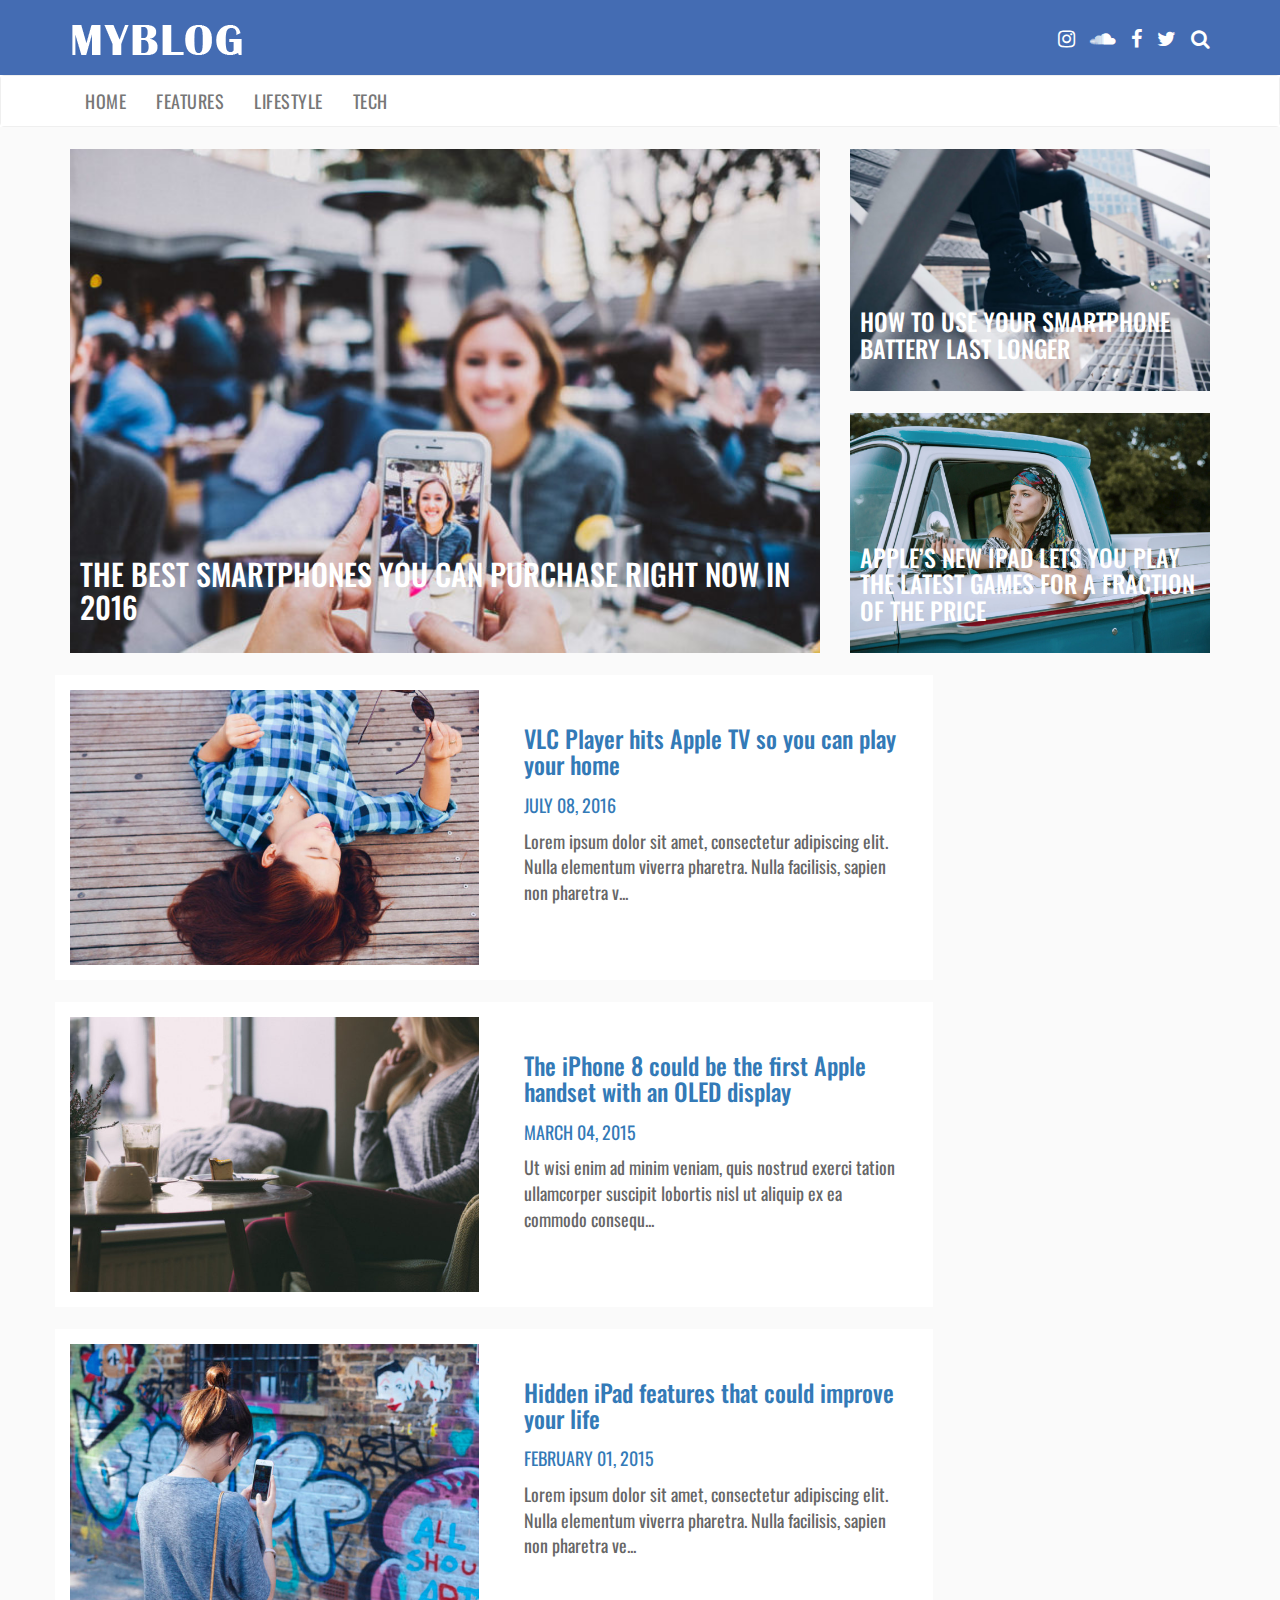
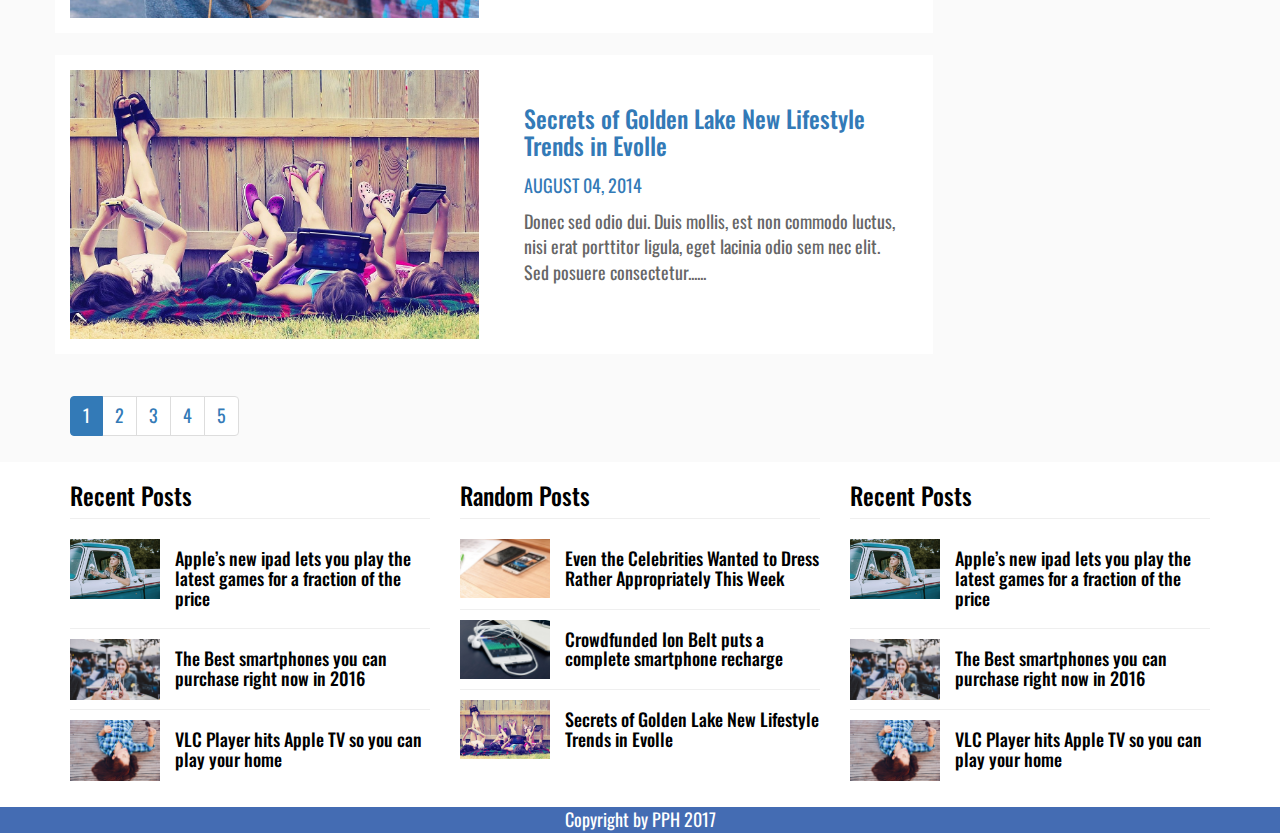
<file: index.html>
<!DOCTYPE html>
<html lang="en">
<head>
	<meta charset="UTF-8">
	<title>HOME</title>	
	<meta name="viewport" content="width=device-width, initial-scale=1.0">

	<link rel="stylesheet" href="https://maxcdn.bootstrapcdn.com/bootstrap/3.3.7/css/bootstrap.min.css">
	<link rel="stylesheet" href="https://maxcdn.bootstrapcdn.com/font-awesome/4.7.0/css/font-awesome.min.css">
  <link href="https://fonts.googleapis.com/css?family=Oswald" rel="stylesheet">
	<link rel="stylesheet" href="css/index.css">
	
</head>
<body>
<header>
	<div class="container-fluid">
		<div class="container ">
			<div class="row">
				<div class="col-sm-6 col-md-6 col-lg-6 col-xs-6 header-left">
					<div class="logo">
						<img src="img/logo.png" alt="" class="responsive" id="logo">
					</div>
        </div>
        <div class="col-sm-6 col-md-6 col-lg-6 col-xs-6 header-right">
					<div class="social">
              <a href="https://www.instagram.com/" target="_blank">
                <i class="fa fa-instagram"></i>
              </a>
              <a href="https://soundcloud.com/" target="_blank">
                <i class="fa fa-soundcloud"></i>
              </a>
              <a href="https://www.facebook.com/" target="_blank">
                <i class="fa fa-facebook"></i>
              </a>
              <a href="https://www.twitter.com/" target="_blank">
                <i class="fa fa-twitter"></i>
              </a>
              <a href="#">
                <i class="fa fa-search"></i>
              </a>
					</div>
				

				</div>
			</div>
		</div>
	</div>
</header>
<nav class="navbar ">
  <div class="container-fluid menu">
  	<div class="container">
  		<div class="row">
  			<div class="col-md-12 col-sm-12 col-lg-12 main-menu">
  				<div class="navbar-header">
      <button type="button" class="navbar-toggle" data-toggle="collapse" data-target="#myNavbar">
        <span class="icon-bar"></span>
        <span class="icon-bar"></span>
        <span class="icon-bar"></span>                        
      </button>
    </div>
    <div class="collapse navbar-collapse " id="myNavbar">
      <ul class="nav navbar-nav">
        <li class=""><a href="#">HOME</a></li>
        <li><a href="#">FEATURES</a></li>
        <li><a href="#">LIFESTYLE</a></li>
        <li><a href="#">TECH</a></li>
      </ul>

    </div>
  			</div>
  		</div>
  	</div>  
  </div>
</nav>
<div class="container-fluid main">
<!--Top post-->
	<div class="container">
		<div class="row">
<!-- top post left -->
			<div class="col-sm-12 col-md-8 col-lg-8">
				<div class="main-content-left main-content">
           <a href="detail1.html" class="main-content-img">
             <img src="img/hinh1.jpg" alt="">
           </a>
            <h2 class="post-panel">
              <a href="#">THE BEST SMARTPHONES YOU CAN PURCHASE RIGHT NOW IN 2016</a>
            </h2>
        </div>
			</div>
<!-- top post right -->
			<div class="col-sm-12 col-md-4 col-lg-4">
        <div class="main-content-right main-content">
          <div class="main-content-right-first">
            <a href="#" class="main-content-img">
              <img src="img/hinh2.jpg" alt="">
            </a>
            <h3 class="post-panel">
              <a href="#">HOW TO USE YOUR SMARTPHONE BATTERY LAST LONGER</a>
            </h3>
          </div>
          <div class="main-content-right-last">
            <a href="#" class="main-content-img">
              <img src="img/hinh3.jpg" alt="">
            </a>
            <h3 class="post-panel">
              <a href="#">APPLE’S NEW IPAD LETS YOU PLAY THE LATEST GAMES FOR A FRACTION OF THE PRICE</a>
            </h3>
          </div>
        </div>   
      </div>
		</div>
	</div>
<!-- recent post -->
  <div class="container middle-content">
    <div class="row">
      <div class="col-sm-12 col-md-9 col-lg-9">
<!-- post 1 -->
        <div class="row post">
          <div class="col-sm-12 col-md-6 col-lg-6 post-left">
            <div class="post-img">
              <a href="">
              <img src="img/hinh4.jpg" alt="">
              </a>
            </div>
          </div>
          <div class="col-sm-12 col-md-6 col-lg-6 post-right">
            <div class="post-detail">
              <h3>
                <a href="#">VLC Player hits Apple TV so you can play your home</a>
              </h3>
              <div class="post-detail-bot">
                <div lass="post-detail-bot-time">
                  <a href="#">JULY 08, 2016</a>
                </div>
                <div class="post-detail-bot-content">
                  <p>Lorem ipsum dolor sit amet, consectetur adipiscing elit. Nulla elementum viverra pharetra. Nulla facilisis, sapien non pharetra v...</p>
                </div>
              </div>
            </div>
          </div>
        </div>
<!-- end post 1 -->
<!-- post 1 -->
        <div class="row post">
          <div class="col-sm-12 col-md-6 col-lg-6 ">
            <div class="post-img">
              <a href="">
              <img src="img/hinh5.jpg" alt="">
              </a>
            </div>
          </div>
          <div class="col-sm-12 col-md-6 col-lg-6 ">
            <div class="post-detail">
              <h3>
                <a href="#">The iPhone 8 could be the first Apple handset with an OLED display</a>
              </h3>
              <div class="post-detail-bot">
                <div lass="post-detail-bot-time">
                  <a href="#">MARCH 04, 2015</a>
                </div>
                <div class="post-detail-bot-content">
                  <p>Ut wisi enim ad minim veniam, quis nostrud exerci tation ullamcorper suscipit lobortis nisl ut aliquip ex ea commodo consequ...</p>
                </div>
              </div>
            </div>
          </div>
        </div>
<!-- end post 1 -->
<!-- post 1 -->
        <div class="row post">
          <div class="col-sm-12 col-md-6 col-lg-6 ">
            <div class="post-img">
              <a href="">
              <img src="img/hinh6.jpg" alt="">
              </a>
            </div>
          </div>
          <div class="col-sm-12 col-md-6 col-lg-6 ">
            <div class="post-detail">
              <h3>
                <a href="#">Hidden iPad features that could improve your life</a>
              </h3>
              <div class="post-detail-bot">
                <div lass="post-detail-bot-time">
                  <a href="#">FEBRUARY 01, 2015</a>
                </div>
                <div class="post-detail-bot-content">
                  <p>Lorem ipsum dolor sit amet, consectetur adipiscing elit. Nulla elementum viverra pharetra. Nulla facilisis, sapien non pharetra ve...</p>
                </div>
              </div>
            </div>
          </div>
        </div>
<!-- end post 1 -->
<!-- post 1 -->
        <div class="row post">
          <div class="col-sm-12 col-md-6 col-lg-6 ">
            <div class="post-img">
              <a href="">
              <img src="img/hinh7.jpg" alt="">
              </a>
            </div>
          </div>
          <div class="col-sm-12 col-md-6 col-lg-6 ">
            <div class="post-detail">
              <h3>
                <a href="#">Secrets of Golden Lake New Lifestyle Trends in Evolle</a>
              </h3>
              <div class="post-detail-bot">
                <div lass="post-detail-bot-time">
                  <a href="#">AUGUST 04, 2014</a>
                </div>
                <div class="post-detail-bot-content">
                  <p>Donec sed odio dui. Duis mollis, est non commodo luctus, nisi erat porttitor ligula, eget lacinia odio sem nec elit. Sed posuere consectetur......</p>
                </div>
              </div>
            </div>
          </div>
        </div>
<!-- end post 1 -->
<!-- Pag -->
        <div class="row">
          <div class="col-sm-12 col-md-12 col-lg-12">
            <ul class="pagination">
              <li class="active"><a href="#">1</a></li>
              <li><a href="#">2</a></li>
              <li><a href="#">3</a></li>
              <li><a href="#">4</a></li>
              <li><a href="#">5</a></li>
            </ul>
          </div>
        </div>
      </div>
<!-- side -->
      <div class="col-sm-12 col-md-3 col-lg-3"></div>
    </div>
  </div>  
</div>
<!-- Content footer -->
<div class="container-fluid content-footer">
  <div class="container">
    <div class="row">
<!-- row1 -->
      <div class="col-sm-12 col-md-4 col-lg-4 content-footer-row">
          <div class="content-footer-header">
            <a href="#">
              <h3>Recent Posts</h3>
            </a>
          </div>
<!-- post1 -->
          <div class="content-footer-detail">
            <div class="content-footer-detail-img">
              <a href="#">
                <img src="img/hinh3.jpg" alt="">
              </a>
            </div>
            <div class="content-footer-detail-post">
              <a href="#">
                <h4>Apple’s new ipad lets you play the latest games for a fraction of the price</h4>
              </a>
            </div>
          </div>
<!-- end post1 -->
<!-- post1 -->
          <div class="content-footer-detail end-post">
            <div class="content-footer-detail-img">
              <a href="#">
                <img src="img/hinh1.jpg" alt="">
              </a>
            </div>
            <div class="content-footer-detail-post">
              <a href="#">
                <h4>The Best smartphones you can purchase right now in 2016</h4>
              </a>
            </div>
          </div>
<!-- end post1 -->
<!-- post1 -->
          <div class="content-footer-detail end-post">
            <div class="content-footer-detail-img">
              <a href="#">
                <img src="img/hinh4.jpg" alt="">
              </a>
            </div>
            <div class="content-footer-detail-post">
              <a href="#">
                <h4>VLC Player hits Apple TV so you can play your home</h4>
              </a>
            </div>
          </div>
<!-- end post1 -->
      </div>
<!-- end row1 -->
<!-- row2 -->
      <div class="col-sm-12 col-md-4 col-lg-4 content-footer-row">
          <div class="content-footer-header">
            <a href="#">
              <h3>Random Posts</h3>
            </a>
          </div>
<!-- post2 -->
          <div class="content-footer-detail">
            <div class="content-footer-detail-img">
              <a href="#">
                <img src="img/hinh8.jpg" alt="">
              </a>
            </div>
            <div class="content-footer-detail-post">
              <a href="#">
                <h4>Even the Celebrities Wanted to Dress Rather Appropriately This Week</h4>
              </a>
            </div>
          </div>
<!-- end post2 -->
<!-- post2 -->
          <div class="content-footer-detail end-post">
            <div class="content-footer-detail-img">
              <a href="#">
                <img src="img/hinh9.jpg" alt="">
              </a>
            </div>
            <div class="content-footer-detail-post">
              <a href="#">
                <h4>Crowdfunded Ion Belt puts a complete smartphone recharge </h4>
              </a>
            </div>
          </div>
<!-- end post2 -->
<!-- post2 -->
          <div class="content-footer-detail end-post">
            <div class="content-footer-detail-img">
              <a href="#">
                <img src="img/hinh7.jpg" alt="">
              </a>
            </div>
            <div class="content-footer-detail-post">
              <a href="#">
                <h4>Secrets of Golden Lake New Lifestyle Trends in Evolle</h4>
              </a>
            </div>
          </div>
<!-- end post2 -->
      </div>
<!-- end row2 -->
<!-- row3 -->
      <div class="col-sm-12 col-md-4 col-lg-4 content-footer-row">
          <div class="content-footer-header">
            <a href="#">
              <h3>Recent Posts</h3>
            </a>
          </div>
<!-- post3 -->
          <div class="content-footer-detail">
            <div class="content-footer-detail-img">
              <a href="#">
                <img src="img/hinh3.jpg" alt="">
              </a>
            </div>
            <div class="content-footer-detail-post">
              <a href="#">
                <h4>Apple’s new ipad lets you play the latest games for a fraction of the price</h4>
              </a>
            </div>
          </div>
<!-- end post3 -->
<!-- post3 -->
          <div class="content-footer-detail end-post">
            <div class="content-footer-detail-img">
              <a href="#">
                <img src="img/hinh1.jpg" alt="">
              </a>
            </div>
            <div class="content-footer-detail-post">
              <a href="#">
                <h4>The Best smartphones you can purchase right now in 2016</h4>
              </a>
            </div>
          </div>
<!-- end post3 -->
<!-- post3 -->
          <div class="content-footer-detail end-post">
            <div class="content-footer-detail-img">
              <a href="#">
                <img src="img/hinh4.jpg" alt="">
              </a>
            </div>
            <div class="content-footer-detail-post">
              <a href="#">
                <h4>VLC Player hits Apple TV so you can play your home</h4>
              </a>
            </div>
          </div>
<!-- end post3 -->
      </div>
<!-- end row3 -->
    </div>
  </div>
</div>
<!-- End Content footer -->
<div class="container-fluid footer">
  <div calss="container">
    <div class="row">
      <div class="col0-sm-12 col-md-12 col-lg-12">
        <footer>
          Copyright by PPH 2017
        </footer>
      </div>
    </div>
  </div>
</div>

	


</body>
<script src="https://ajax.googleapis.com/ajax/libs/jquery/3.2.1/jquery.min.js"></script>
<script src="https://maxcdn.bootstrapcdn.com/bootstrap/3.3.7/js/bootstrap.min.js"></script>
</html>
</file>
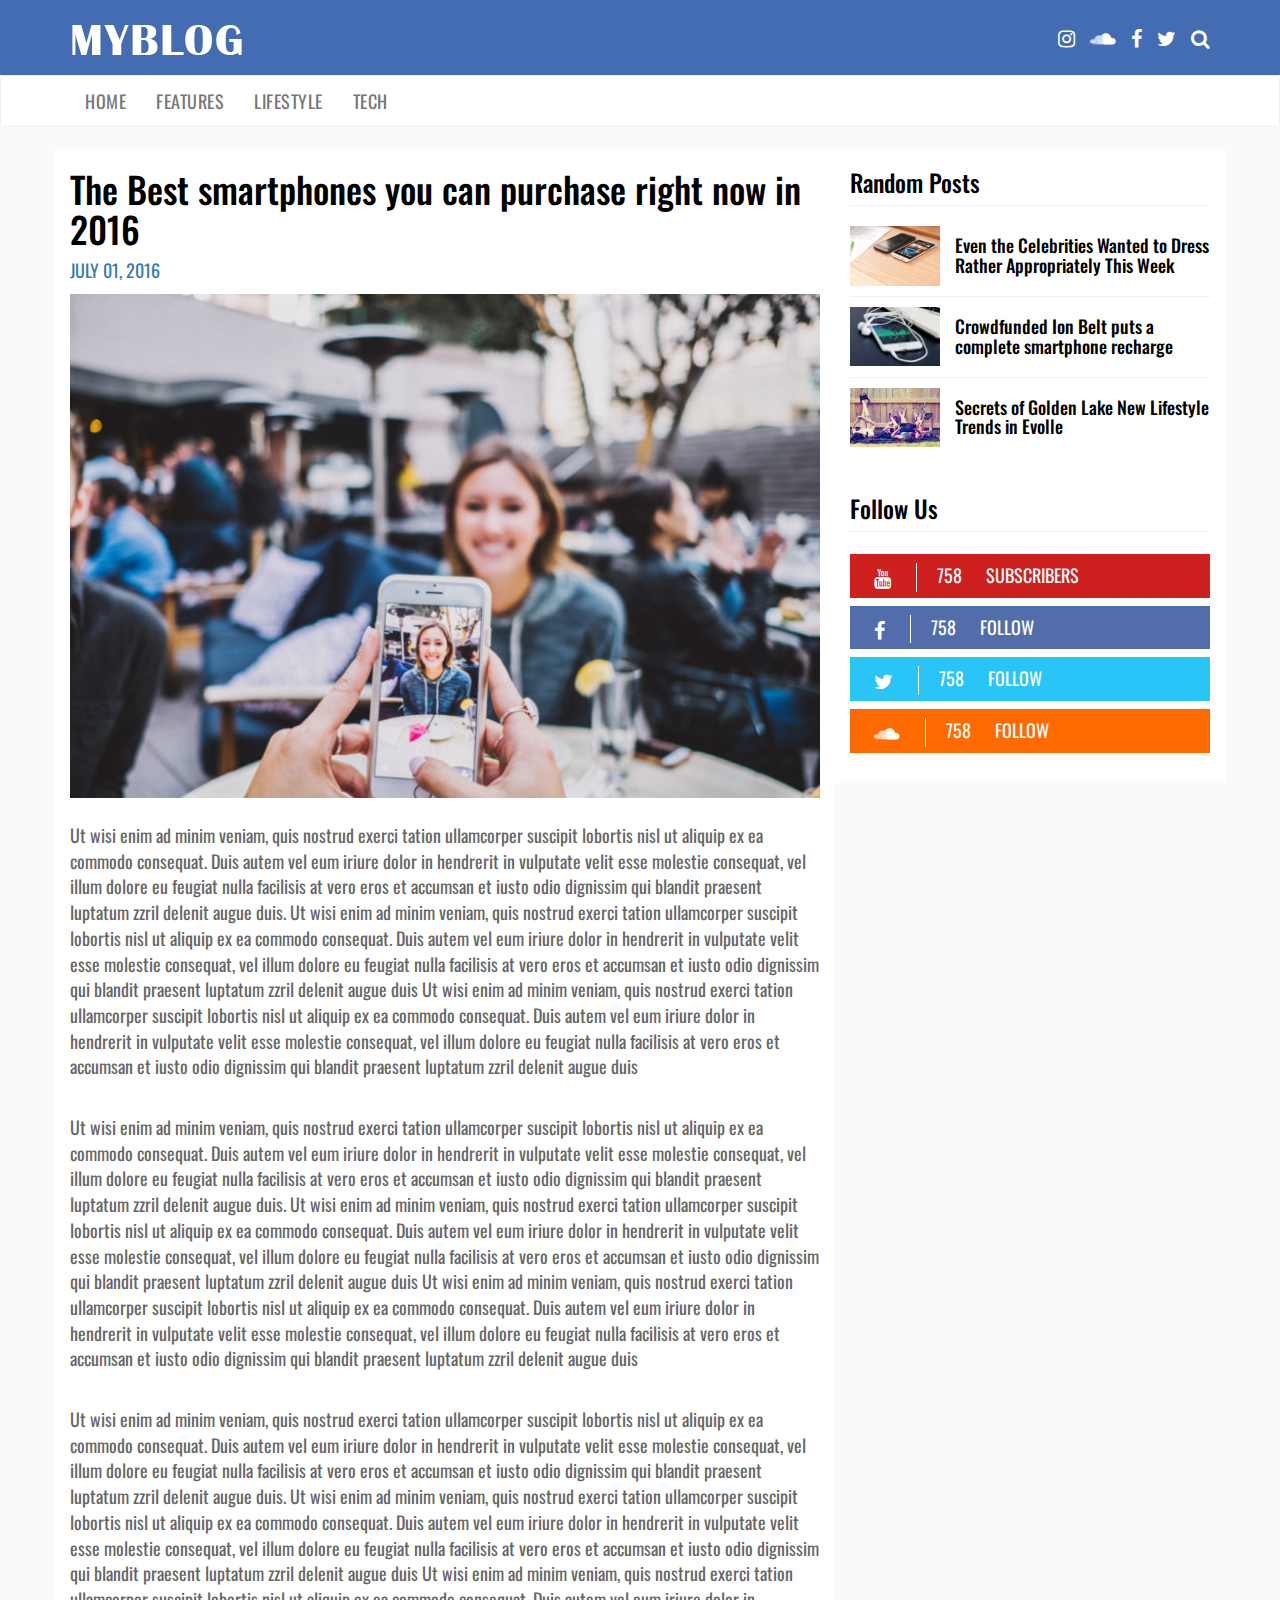
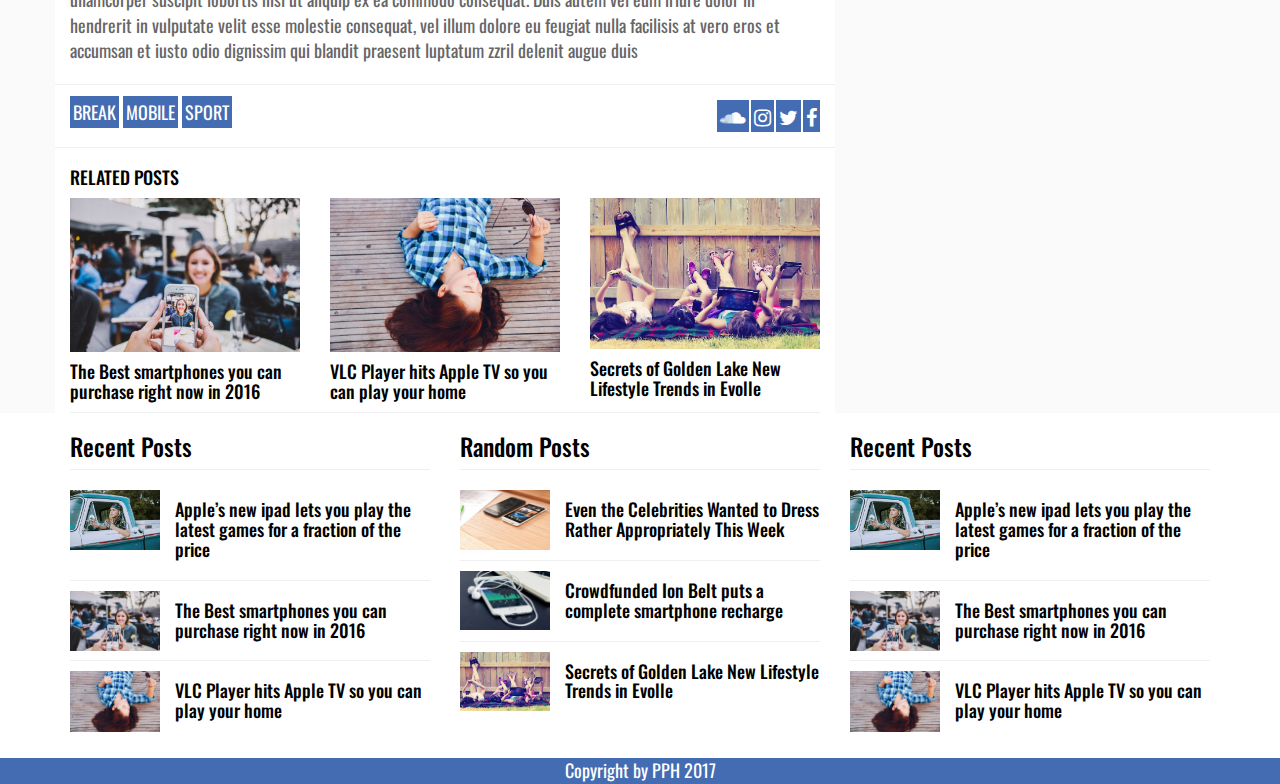
<file: detail1.html>
<!DOCTYPE html>
<html lang="en">
<head>
	<meta charset="UTF-8">
	<title>THE BEST SMARTPHONES YOU CAN PURCHASE RIGHT NOW IN 2016</title>
	<meta name="viewport" content="width=device-width, initial-scale=1.0">

	<link rel="stylesheet" href="https://maxcdn.bootstrapcdn.com/bootstrap/3.3.7/css/bootstrap.min.css">
	<link rel="stylesheet" href="https://maxcdn.bootstrapcdn.com/font-awesome/4.7.0/css/font-awesome.min.css">
  	<link href="https://fonts.googleapis.com/css?family=Oswald" rel="stylesheet">
	<!-- <link rel="stylesheet" href="css/index.css"> -->
	<link rel="stylesheet" href="css/detail.css">
</head>
<body>
<header>
	<div class="container-fluid">
		<div class="container ">
			<div class="row">
				<div class="col-sm-6 col-md-6 col-lg-6 col-xs-6 header-left">
					<div class="logo">
						<img src="img/logo.png" alt="" class="responsive" id="logo">
					</div>
        </div>
        <div class="col-sm-6 col-md-6 col-lg-6 col-xs-6 header-right">
					<div class="social">
              <a href="https://www.instagram.com/" target="_blank">
                <i class="fa fa-instagram"></i>
              </a>
              <a href="https://soundcloud.com/" target="_blank">
                <i class="fa fa-soundcloud"></i>
              </a>
              <a href="https://www.facebook.com/" target="_blank">
                <i class="fa fa-facebook"></i>
              </a>
              <a href="https://www.twitter.com/" target="_blank">
                <i class="fa fa-twitter"></i>
              </a>
              <a href="#">
                <i class="fa fa-search"></i>
              </a>
					</div>
				

				</div>
			</div>
		</div>
	</div>
</header>
<nav class="navbar ">
  <div class="container-fluid menu">
  	<div class="container">
  		<div class="row">
  			<div class="col-md-12 col-sm-12 col-lg-12 main-menu">
  				<div class="navbar-header">
      <button type="button" class="navbar-toggle" data-toggle="collapse" data-target="#myNavbar">
        <span class="icon-bar"></span>
        <span class="icon-bar"></span>
        <span class="icon-bar"></span>                        
      </button>
    </div>
    <div class="collapse navbar-collapse " id="myNavbar">
      <ul class="nav navbar-nav">
        <li class=""><a href="#">HOME</a></li>
        <li><a href="#">FEATURES</a></li>
        <li><a href="#">LIFESTYLE</a></li>
        <li><a href="#">TECH</a></li>
      </ul>

    </div>
  			</div>
  		</div>
  	</div>  
  </div>
</nav>
<div class="container-fluid main-detail">
	<div class="container ">
		<div class="row">
			<div class="col-sm-12 col-md-8 col-lg-8 main-detail-content">
				<div class="content">
					<h1>The Best smartphones you can purchase right now in 2016</h1>
					<p><a href="#">JULY 01, 2016</a></p>
					<img src="img/hinh1.jpg" alt="">
					<div class="post-content">
						<p>Ut wisi enim ad minim veniam, quis nostrud exerci tation ullamcorper suscipit lobortis nisl ut aliquip ex ea commodo consequat. Duis autem vel eum iriure dolor in hendrerit in vulputate velit esse molestie consequat, vel illum dolore eu feugiat nulla facilisis at vero eros et accumsan et iusto odio dignissim qui blandit praesent luptatum zzril delenit augue duis. Ut wisi enim ad minim veniam, quis nostrud exerci tation ullamcorper suscipit lobortis nisl ut aliquip ex ea commodo consequat. Duis autem vel eum iriure dolor in hendrerit in vulputate velit esse molestie consequat, vel illum dolore eu feugiat nulla facilisis at vero eros et accumsan et iusto odio dignissim qui blandit praesent luptatum zzril delenit augue duis Ut wisi enim ad minim veniam, quis nostrud exerci tation ullamcorper suscipit lobortis nisl ut aliquip ex ea commodo consequat. Duis autem vel eum iriure dolor in hendrerit in vulputate velit esse molestie consequat, vel illum dolore eu feugiat nulla facilisis at vero eros et accumsan et iusto odio dignissim qui blandit praesent luptatum zzril delenit augue duis
						</p>
					</div>
					<div class="post-content">
						<p>Ut wisi enim ad minim veniam, quis nostrud exerci tation ullamcorper suscipit lobortis nisl ut aliquip ex ea commodo consequat. Duis autem vel eum iriure dolor in hendrerit in vulputate velit esse molestie consequat, vel illum dolore eu feugiat nulla facilisis at vero eros et accumsan et iusto odio dignissim qui blandit praesent luptatum zzril delenit augue duis. Ut wisi enim ad minim veniam, quis nostrud exerci tation ullamcorper suscipit lobortis nisl ut aliquip ex ea commodo consequat. Duis autem vel eum iriure dolor in hendrerit in vulputate velit esse molestie consequat, vel illum dolore eu feugiat nulla facilisis at vero eros et accumsan et iusto odio dignissim qui blandit praesent luptatum zzril delenit augue duis Ut wisi enim ad minim veniam, quis nostrud exerci tation ullamcorper suscipit lobortis nisl ut aliquip ex ea commodo consequat. Duis autem vel eum iriure dolor in hendrerit in vulputate velit esse molestie consequat, vel illum dolore eu feugiat nulla facilisis at vero eros et accumsan et iusto odio dignissim qui blandit praesent luptatum zzril delenit augue duis</p>
					</div>
					<div class="post-content">
						<p>Ut wisi enim ad minim veniam, quis nostrud exerci tation ullamcorper suscipit lobortis nisl ut aliquip ex ea commodo consequat. Duis autem vel eum iriure dolor in hendrerit in vulputate velit esse molestie consequat, vel illum dolore eu feugiat nulla facilisis at vero eros et accumsan et iusto odio dignissim qui blandit praesent luptatum zzril delenit augue duis. Ut wisi enim ad minim veniam, quis nostrud exerci tation ullamcorper suscipit lobortis nisl ut aliquip ex ea commodo consequat. Duis autem vel eum iriure dolor in hendrerit in vulputate velit esse molestie consequat, vel illum dolore eu feugiat nulla facilisis at vero eros et accumsan et iusto odio dignissim qui blandit praesent luptatum zzril delenit augue duis Ut wisi enim ad minim veniam, quis nostrud exerci tation ullamcorper suscipit lobortis nisl ut aliquip ex ea commodo consequat. Duis autem vel eum iriure dolor in hendrerit in vulputate velit esse molestie consequat, vel illum dolore eu feugiat nulla facilisis at vero eros et accumsan et iusto odio dignissim qui blandit praesent luptatum zzril delenit augue duis</p>
					</div>
				</div>
				<div class="row tag-social">
					<div class="col-sm-6 col-md-6 col-lg-6">
						<span class="tag-social-tag">
							<a href="#" >BREAK</a>
							<a href="#" >MOBILE</a>
							<a href="#" >SPORT</a>
						</span>
					</div>

					<div class="col-sm-6 col-md-6 col-lg-6">
						<div class="tag-social-social">
							<a href="https://www.facebook.com/" target="_blank">
								<i class="fa fa-facebook"></i>
							</a>
							<a href="https://www.twitter.com/" target="_blank">
								<i class="fa fa-twitter"></i>
							</a>
							<a href="https://www.instagram.com/" target="_blank">
								<i class="fa fa-instagram"></i>
							</a>
							<a href="https://soundcloud.com/" target="_blank">
								<i class="fa fa-soundcloud"></i>
							</a>
						</div>
					</div>
				</div>	
				<div class="related-post">
					<div class="related-post-head">
						<h4>RELATED POSTS</h4>
					</div>
					<div class="row related-post-main">
						<div class="col-sm-12 col-md-4 col-lg-4">
							<div class="related-post-main-img">
								<a href="#">
									<img src="img/hinh1.jpg" alt="">
								</a>
							</div>
							<div class="related-post-main-content">
								<h4>The Best smartphones you can purchase right now in 2016</h4>
							</div>
						</div>
						<div class="col-sm-12 col-md-4 col-lg-4">
							<div class="related-post-main-img">
								<a href="#">
									<img src="img/hinh4.jpg" alt="">
								</a>
							</div>
							<div class="related-post-main-content">
								<h4>VLC Player hits Apple TV so you can play your home</h4>
							</div>
						</div>
						<div class="col-sm-12 col-md-4 col-lg-4">
							<div class="related-post-main-img">
								<a href="#">
									<img src="img/hinh7.jpg" alt="">
								</a>
							</div>
							<div class="related-post-main-content">
								<h4>Secrets of Golden Lake New Lifestyle Trends in Evolle</h4>
							</div>
						</div>
					</div>
				</div>	
				<div></div>	
			</div>
<!-- side -->
			<div class="col-sm-12 col-md-4 col-lg-4 main-detail-content">
 <!-- random post--> 
 				<div class="row">
 					<div class="col-sm-12 col-md-12 col-lg-12">
 						<div class="content-footer-header">
            				<a href="#">
              					<h3>Random Posts</h3>
            				</a>
          				</div>
<!-- post2 -->
          <div class="content-footer-detail">
            <div class="content-footer-detail-img">
              <a href="#">
                <img src="img/hinh8.jpg" alt="">
              </a>
            </div>
            <div class="content-footer-detail-post">
              <a href="#">
                <h4>Even the Celebrities Wanted to Dress Rather Appropriately This Week</h4>
              </a>
            </div>
          </div>
<!-- end post2 -->
<!-- post2 -->
          <div class="content-footer-detail end-post">
            <div class="content-footer-detail-img">
              <a href="#">
                <img src="img/hinh9.jpg" alt="">
              </a>
            </div>
            <div class="content-footer-detail-post">
              <a href="#">
                <h4>Crowdfunded Ion Belt puts a complete smartphone recharge </h4>
              </a>
            </div>
          </div>
<!-- end post2 -->
<!-- post2 -->
          <div class="content-footer-detail end-post">
            <div class="content-footer-detail-img">
              <a href="#">
                <img src="img/hinh7.jpg" alt="">
              </a>
            </div>
            <div class="content-footer-detail-post">
              <a href="#">
                <h4>Secrets of Golden Lake New Lifestyle Trends in Evolle</h4>
              </a>
            </div>
          </div>
<!-- end post2 -->
 					</div>
 				</div>

<!-- follow -->
				<div class="row follow">
					<div class="col-sm-12 col-md-12 col-lg-12 follow-content">
						<div class=>
					<div class="follow-header">
							<h3>Follow Us</h3>
					</div>
					<div class="">
						<div>
							<div class="follow-content-social youtube">
								<a href="https://www.youtube.com/" target="_blank" class="follow-content-icon">
									<i class="fa fa-youtube"></i>
								</a>
								<span class="follow-content-count">
									758
								</span>
								<span class="follow-content-item">
									SUBSCRIBERS
								</span>
							</div>
							<div class="follow-content-social facebook ">
								<a href="https://www.facebook.com/" target="_blank" class="follow-content-icon">
									<i class="fa fa-facebook"></i>
								</a>
								<span class="follow-content-count">
									758
								</span>
								<span class="follow-content-item">
									FOLLOW
								</span>
							</div>
							<div class="follow-content-social twitter">
								<a href="https://www.twitter.com/" target="_blank" class="follow-content-icon">
									<i class="fa fa-twitter"></i>
								</a>
								<span class="follow-content-count">
									758
								</span>
								<span class="follow-content-item">
									FOLLOW
								</span>
							</div>
							<div class="follow-content-social soundcloud">
								<a href="https://www.soundcloud.com/" target="_blank" class="follow-content-icon">
									<i class="fa fa-soundcloud"></i>
								</a>
								<span class="follow-content-count">
									758
								</span>
								<span class="follow-content-item">
									FOLLOW
								</span>
							</div>
						</div>
					</div>
				</div>
					</div>
				</div>
				
<!-- end follow -->
			</div>
<!-- end side -->
		</div>
	</div>
</div>
<!-- Content footer -->
<div class="container-fluid content-footer">
  <div class="container">
    <div class="row">
<!-- row1 -->
      <div class="col-sm-12 col-md-4 col-lg-4 content-footer-row">
          <div class="content-footer-header">
            <a href="#">
              <h3>Recent Posts</h3>
            </a>
          </div>
<!-- post1 -->
          <div class="content-footer-detail">
            <div class="content-footer-detail-img">
              <a href="#">
                <img src="img/hinh3.jpg" alt="">
              </a>
            </div>
            <div class="content-footer-detail-post">
              <a href="#">
                <h4>Apple’s new ipad lets you play the latest games for a fraction of the price</h4>
              </a>
            </div>
          </div>
<!-- end post1 -->
<!-- post1 -->
          <div class="content-footer-detail end-post">
            <div class="content-footer-detail-img">
              <a href="#">
                <img src="img/hinh1.jpg" alt="">
              </a>
            </div>
            <div class="content-footer-detail-post">
              <a href="#">
                <h4>The Best smartphones you can purchase right now in 2016</h4>
              </a>
            </div>
          </div>
<!-- end post1 -->
<!-- post1 -->
          <div class="content-footer-detail end-post">
            <div class="content-footer-detail-img">
              <a href="#">
                <img src="img/hinh4.jpg" alt="">
              </a>
            </div>
            <div class="content-footer-detail-post">
              <a href="#">
                <h4>VLC Player hits Apple TV so you can play your home</h4>
              </a>
            </div>
          </div>
<!-- end post1 -->
      </div>
<!-- end row1 -->
<!-- row2 -->
      <div class="col-sm-12 col-md-4 col-lg-4 content-footer-row">
          <div class="content-footer-header">
            <a href="#">
              <h3>Random Posts</h3>
            </a>
          </div>
<!-- post2 -->
          <div class="content-footer-detail">
            <div class="content-footer-detail-img">
              <a href="#">
                <img src="img/hinh8.jpg" alt="">
              </a>
            </div>
            <div class="content-footer-detail-post">
              <a href="#">
                <h4>Even the Celebrities Wanted to Dress Rather Appropriately This Week</h4>
              </a>
            </div>
          </div>
<!-- end post2 -->
<!-- post2 -->
          <div class="content-footer-detail end-post">
            <div class="content-footer-detail-img">
              <a href="#">
                <img src="img/hinh9.jpg" alt="">
              </a>
            </div>
            <div class="content-footer-detail-post">
              <a href="#">
                <h4>Crowdfunded Ion Belt puts a complete smartphone recharge </h4>
              </a>
            </div>
          </div>
<!-- end post2 -->
<!-- post2 -->
          <div class="content-footer-detail end-post">
            <div class="content-footer-detail-img">
              <a href="#">
                <img src="img/hinh7.jpg" alt="">
              </a>
            </div>
            <div class="content-footer-detail-post">
              <a href="#">
                <h4>Secrets of Golden Lake New Lifestyle Trends in Evolle</h4>
              </a>
            </div>
          </div>
<!-- end post2 -->
      </div>
<!-- end row2 -->
<!-- row3 -->
      <div class="col-sm-12 col-md-4 col-lg-4 content-footer-row">
          <div class="content-footer-header">
            <a href="#">
              <h3>Recent Posts</h3>
            </a>
          </div>
<!-- post3 -->
          <div class="content-footer-detail">
            <div class="content-footer-detail-img">
              <a href="#">
                <img src="img/hinh3.jpg" alt="">
              </a>
            </div>
            <div class="content-footer-detail-post">
              <a href="#">
                <h4>Apple’s new ipad lets you play the latest games for a fraction of the price</h4>
              </a>
            </div>
          </div>
<!-- end post3 -->
<!-- post3 -->
          <div class="content-footer-detail end-post">
            <div class="content-footer-detail-img">
              <a href="#">
                <img src="img/hinh1.jpg" alt="">
              </a>
            </div>
            <div class="content-footer-detail-post">
              <a href="#">
                <h4>The Best smartphones you can purchase right now in 2016</h4>
              </a>
            </div>
          </div>
<!-- end post3 -->
<!-- post3 -->
          <div class="content-footer-detail end-post">
            <div class="content-footer-detail-img">
              <a href="#">
                <img src="img/hinh4.jpg" alt="">
              </a>
            </div>
            <div class="content-footer-detail-post">
              <a href="#">
                <h4>VLC Player hits Apple TV so you can play your home</h4>
              </a>
            </div>
          </div>
<!-- end post3 -->
      </div>
<!-- end row3 -->
    </div>
  </div>
</div>
<!-- End Content footer -->
<div class="container-fluid footer">
  <div calss="container">
    <div class="row">
      <div class="col0-sm-12 col-md-12 col-lg-12">
        <footer>
          Copyright by PPH 2017
        </footer>
      </div>
    </div>
  </div>
</div>



</body>
<script src="https://ajax.googleapis.com/ajax/libs/jquery/3.2.1/jquery.min.js"></script>
<script src="https://maxcdn.bootstrapcdn.com/bootstrap/3.3.7/js/bootstrap.min.js"></script>
</html>
</file>
<file: css/index.css>
*{
	text-align: left;
	margin: 0;
	padding: 0;
}
body{
	background-color: white;
	font-family: 'Oswald', sans-serif;
	color: #666666;
	font-size: 18px;

}
h1,h2,h3,h4{
	color: black;
}
img{
	width: 100%;
}
header{
	background-color: #446cb3;
}
a:hover{
	background-color: #2d2d2d;
	color: white;
}
.header-left{
	padding-right: 0px;
}
.header-right{
	padding-left: 0px;
}

.logo{
	float: left;
	line-height: 75px;
	padding-right: 0px;
}
.social{
	float: right;
	line-height: 75px;
	font-size: 20px;
	vertical-align: baseline;
}
.social a{
	color: white;
	margin-left: 10px;
}
.navbar-collapse{
	padding: 0px;
}
.navbar{
	border-bottom: 1px solid;
	border-color: #efefef;
	margin-bottom: 0px;

}
.menu{
	background-color: #ffffff;
}
.main-menu{
	float: left;
	letter-spacing: .5px;
	font-size: 18px;
	text-transform: uppercase;
	background-color: #ffffff;
}
.icon-bar{
	background-color:#777;
}
a{
	text-decoration: none;
	outline: none;
}
div ul li a{
	color: #777;
	text-decoration: none;
	outline: none;
}
.main{
	background-color: #fafafa;
	padding-top: 22px;
}	
.main .main-content a{
	text-decoration: none;
	outline: none;
	color: white;
}

.main-content-left {
	position: relative;
	margin-bottom: 22px;
}
.main-content-right-first{
	position: relative;
	margin-bottom: 22px;
}
.main-content-right-last{
	position: relative;
	margin-bottom: 22px;
}
.post-panel{
	position: absolute;
	bottom: 20px;
	left: 10px;
	right:10px;
}
.recent a{
	background-color: #f0f0f0;
	color: black;
	padding: 5px 10px;
	float: left;
	font-size: 20px;

}
.post{
	margin-bottom: 22px;
	background-color: white;
	padding-top: 15px;
	padding-bottom: 15px;
	
}
.post-left{
	
}
.post-detail{
	padding: 15px;
	text-align: left;s
}
.post-detail {
	
}
.post-detail-bot{
	margin-top: 15px;	
}
.post-detail-bot-time{

}
.post-detail-bot-content{
	padding: 10px 0px 10px;
}
.content-footer{
	background-color: white;
	color: black;
}
.content-footer-row{
	margin-bottom: 22px;
}
.content-footer-header{
	border-bottom: 1px solid #efefef;	
	margin-bottom: 20px;
}
.content-footer-detail{
	/*border-bottom: 1px solid #efefef;
	margin-bottom: 10px;*/
}
.content-footer-detail.end-post{
	border-top: 1px solid #efefef;
	margin-top: 10px;
	padding-top: 10px;
}
.content-footer-detail-img{
	position: relative;
    float: left;
    width: 90px;
    height: 65px;
    overflow: hidden;
   display: block;
    vertical-align: middle;
}
.content-footer-detail-post{
	padding-left: 15px;
    display:table-cell;
}	

.footer,footer{
	background-color: #446cb3;
	text-align: center;
	color: white;
}
</file>
<file: css/detail.css>
*{
	text-align: left;
	margin: 0;
	padding: 0;
}
body{
	background-color: white;
	font-family: 'Oswald', sans-serif;
	color: #666666;
	font-size: 18px;

}

img{
	width: 100%;
}
header{
	background-color: #446cb3;
}
h1,h2,h3,h4{
	color: black;
}
a:hover{
	background-color: #2d2d2d;
	color: white;
}
div ul li a {
    color: #777;
    text-decoration: none;
    outline: none;
}
.header-left{
	padding-right: 0px;
}
.header-right{
	padding-left: 0px;
}

.logo{
	float: left;
	line-height: 75px;
	padding-right: 0px;
}
.social{
	float: right;
	line-height: 75px;
	font-size: 20px;
	vertical-align: baseline;
}
.social a{
	color: white;
	margin-left: 10px;
}
.navbar-collapse{
	padding: 0px;
}
.navbar{
	border-bottom: 1px solid;
	border-color: #efefef;
	margin-bottom: 0px;

}
.menu{
	background-color: #ffffff;
}
.main-menu{
	float: left;
	letter-spacing: .5px;
	font-size: 18px;
	text-transform: uppercase;
	background-color: #ffffff;
}
.icon-bar{
	background-color:#777;
}
a{
	text-decoration: none;
	outline: none;
}
.main-detail{
	background-color: #fafafa;
	padding-top: 22px;
}
.main-detail-content{
	background-color: white;
}
.post-content{
	padding-top: 25px;

}
.tag-social{
	
	padding-top: 15px;
	padding-bottom: 15px;
	margin-top: 20px;
	margin-bottom: 20px;
	border-top: 1px solid #efefef;
	border-bottom: 1px solid #efefef;
}
.tag-social-tag a{
	background-color: #446cb3;
	color: white;
	text-decoration: none;
    outline: none;
    padding: 3px;
}
.tag-social-social a{
	float: right;
	line-height: 26px;
	font-size: 20px;
	vertical-align: baseline;
	background-color: #446cb3;
	color: white;
	margin-left: 2px;
	text-align: center;
	padding: 3px;
}
.related-post{
	border-bottom: 1px solid #efefef;
}
.content-footer{
	background-color: white;
	color: black;
}
.content-footer-row{
	margin-bottom: 22px;
}
.content-footer-header{
	border-bottom: 1px solid #efefef;	
	margin-bottom: 20px;
}
.content-footer-detail{
	/*border-bottom: 1px solid #efefef;
	margin-bottom: 10px;*/
}
.content-footer-detail.end-post{
	border-top: 1px solid #efefef;
	margin-top: 10px;
	padding-top: 10px;
}
.content-footer-detail-img{
	position: relative;
    float: left;
    width: 90px;
    height: 65px;
    overflow: hidden;
   display: block;
    vertical-align: middle;
}
.content-footer-detail-post{
	padding-left: 15px;
    display:table-cell;
}	

.footer,footer{
	background-color: #446cb3;
	text-align: center;
	color: white;
}
.follow{
	
	margin-bottom: 22px;
}
.follow-header{
	border-bottom: 1px solid #efefef;
	margin-bottom: 22px;
}
.follow-content{
	margin-top: 22px;
}
.follow-content-social{
	/*background-color: #cd201f;*/
	padding:9px;
	color: white;
	margin-bottom: 8px;
	text-align: left;
}
.follow-content-social a{
	color: white;	
}
.follow-content-icon{
	font-size: 20px;
	float: left;
	border-right: 1px solid white;
	padding-left: 15px;
	padding-right: 25px;
}
.follow-content-count{
	/*float: left;*/
	padding-left: 20px;
}
.follow-content-item{
	padding-left: 20px;
}
.follow-content-social.youtube{
	background-color: #cd201f;

}
.follow-content-social.facebook{
	background-color: #516eab;
	padding-right: 35px;
}
.follow-content-social.twitter{
	background-color: #29c5f6;
}
.follow-content-social.soundcloud{
	background-color: #ff6a00
}
</file>
